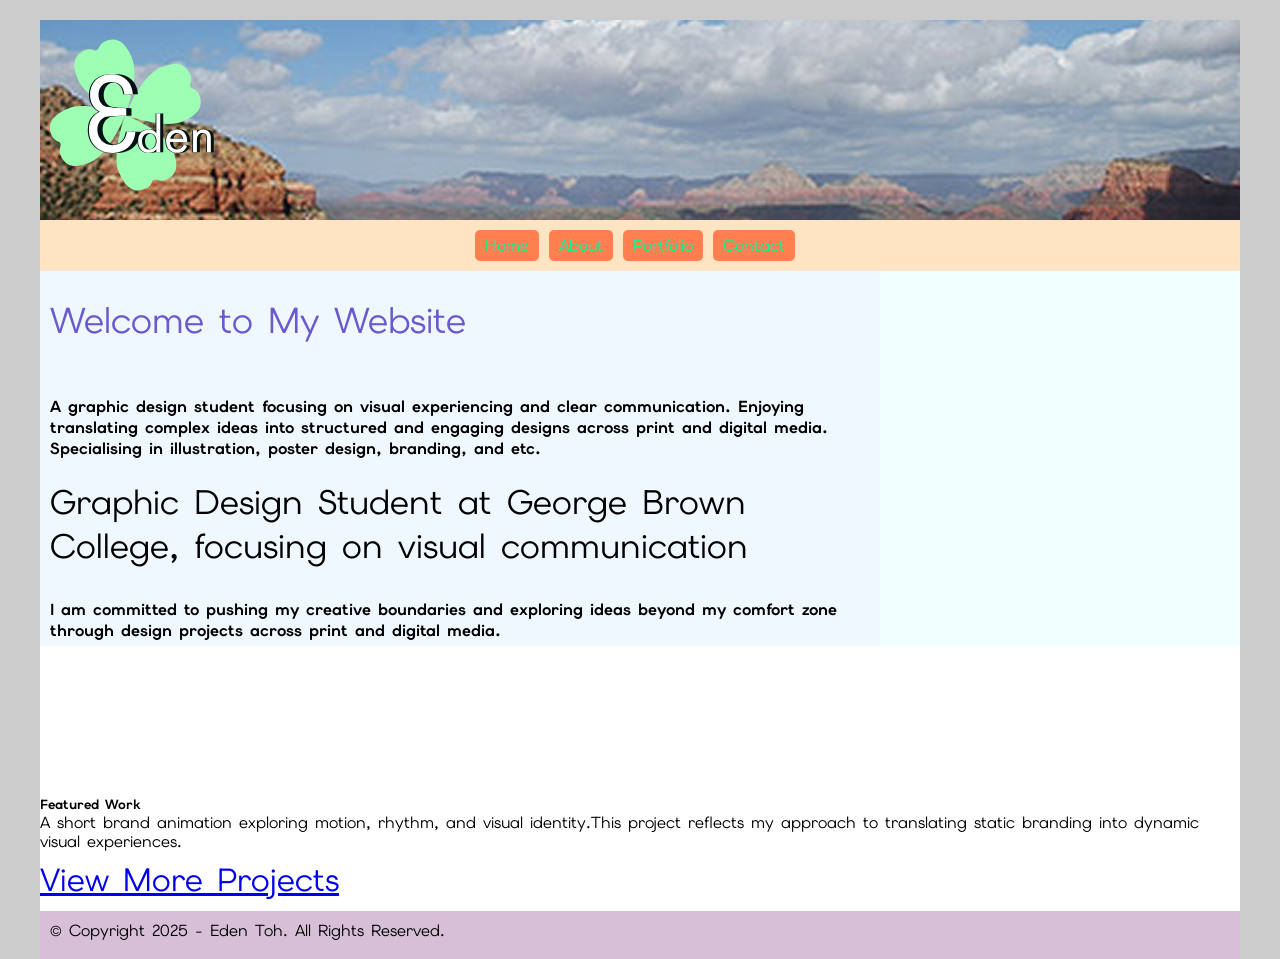
<file: index.html>
<!DOCTYPE>
<html lang="en">
<head>
    <meta charset="UTF-8">
    <meta name="viewport" content="width=device-width,initial-scale=1.0">
    <title>Eden Toh - Graphic Designer in Toronto</title>
    <link href="styles/main.css" rel="stylesheet">
    <link rel="preconnect" href="https://fonts.googleapis.com">
    <link rel="preconnect" href="https://fonts.gstatic.com" crossorigin>
    <link href="https://fonts.googleapis.com/css2?family=Elms+Sans:ital,wght@0,100..900;1,100..900&family=Open+Sans:ital,wght@0,300..800;1,300..800&display=swap" rel="stylesheet">
    
</head>
<body>
  <div class="container">

    <header>

      <a href="index.html">
        <img src="images/Eden_logo.svg" alt="Eden logo" width="190" id="logo">
      </a>
      
        <h1>
          <br>Eden Toh<br>
        </h1>

        <h2>
          <br><span>Graphic Designer<br>in Toronto</span>
        </h2>

    </header>

    <nav>
      <ul>
        <li><a href="index.html">Home</a></li>
        <li><a href="about.html">About</a></li>
        <li><a href="portfolio.html">Portfolio</a></li>
        <li><a href="contact.html">Contact</a></li>
      </ul>
    </nav>

    <main>
      <br><h1>Welcome to My Website</h1>

      <br><br><h4>A <b>graphic design</b> student focusing on <strong>visual experiencing</strong> and <strong>clear communication</strong>. Enjoying translating complex ideas into structured and engaging designs across print and digital media. Specialising in illustration, poster design, branding, and etc.</h4><br>

      <h2>Graphic Design Student at George Brown College, focusing on visual communication</h2><br>

      <h4>I am committed to pushing my creative boundaries and exploring ideas beyond my comfort zone through design projects across print and digital media.</h4>
    </main>

    <aside>
      <!-- <img src="images/Homepage_profile.jpeg"> -->
    </aside>

  <div class="feature">
      <video autoplay muted loop>
        <source src="Video/Shortclips.mp4" id="short video">
      </video>

      <div class="featuretext">
        <h5>Featured Work</h5>
        <p>A short brand animation exploring motion, rhythm, and visual identity.This project reflects my approach to translating static branding into dynamic visual experiences.</p>
        <div class="featurelink">
        <a href="portfolio.html"><h3>View More Projects</h3></a>
        </div>
      </div>

  </div>

    <footer>
      <p>&copy; Copyright 2025 - Eden Toh. All Rights Reserved.</p>
    </footer>

  </div><!--Div Contain End-->
</body>
</html>
</file>
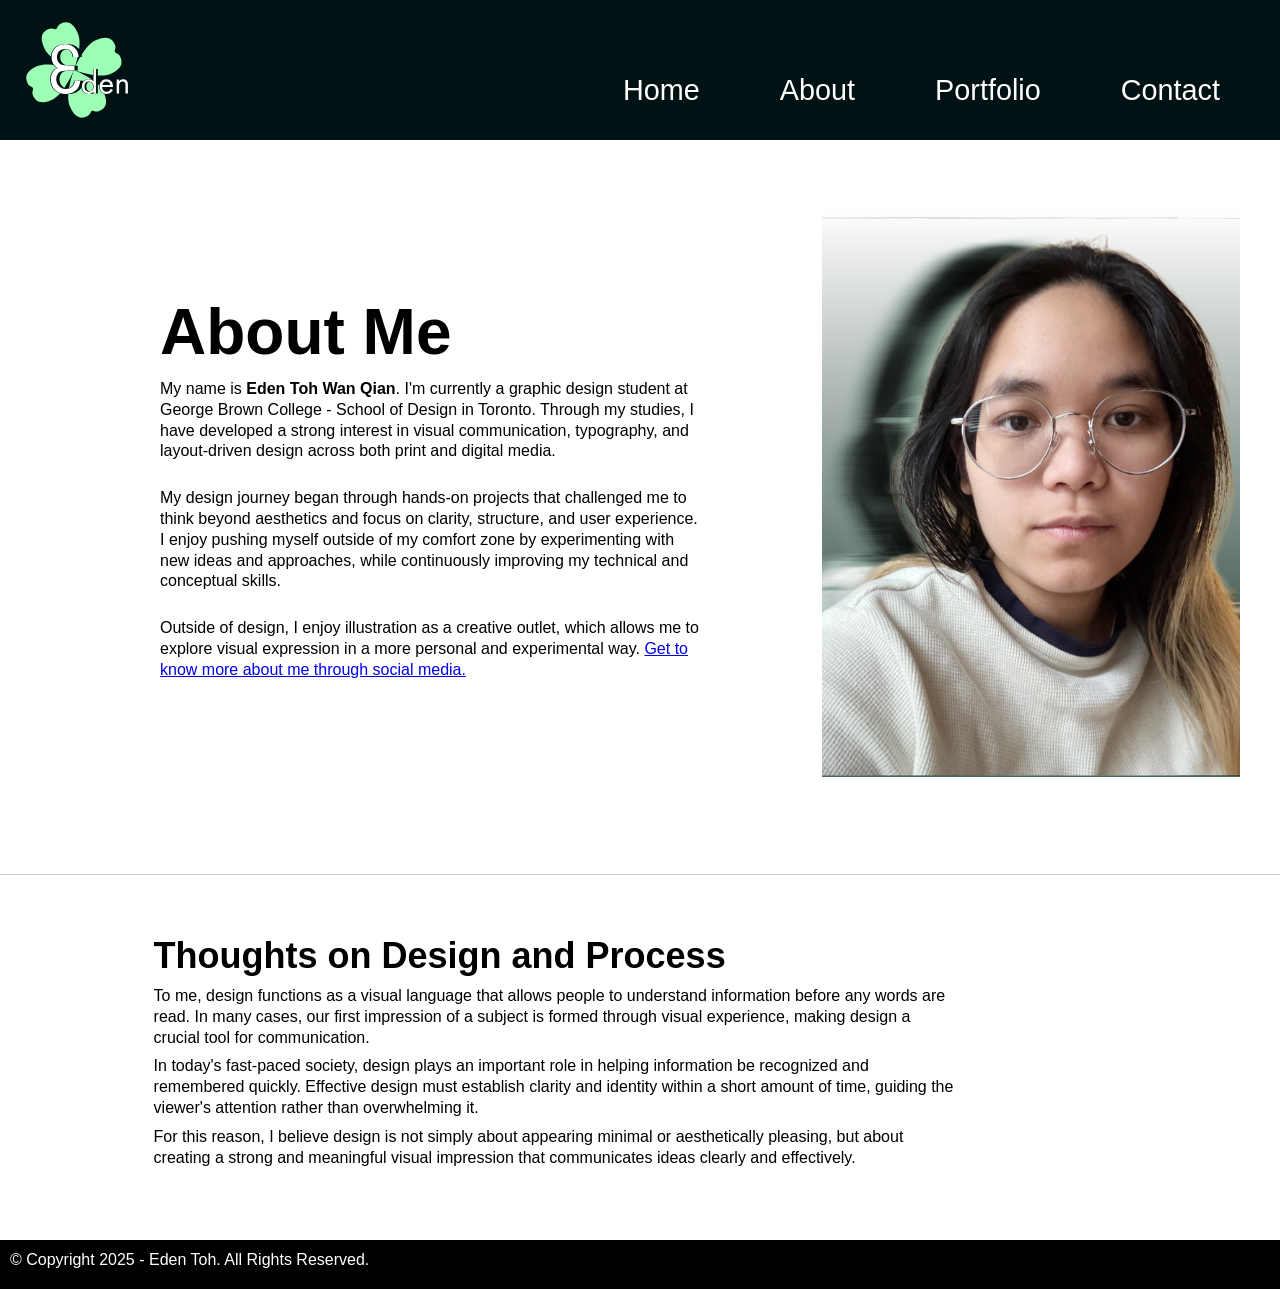
<file: about.html>
<!DOCTYPE>
<html lang="en">
<head>
    <meta charset="UTF-8">
    <meta name="viewport" content="width=device-width,initial-scale=1.0">
    <title>Eden - Graphic Designer in Toronto</title>
    <link href="styles/inner.css" rel="stylesheet">
    <link rel="preconnect" href="https://fonts.googleapis.com">
    <link rel="preconnect" href="https://fonts.gstatic.com" crossorigin>
    <link href="https://fonts.googleapis.com/css2?family=Elms+Sans:ital,wght@0,100..900;1,100..900&display=swap" rel="stylesheet">
    
</head>
<body>
  <div class="container">

    <header class="navbar">
        <!-- Logo and link to home page -->
        <a href="index.html" class="logo-link">
            <img src="images/Eden_logo.svg" alt="Website Logo" width="120" class="logo">
        </a>
        
        <nav class="navigation-links">
            <ul>
                <li><a href="index.html">Home</a></li>
                <li><a href="about.html">About</a></li>
                <li><a href="portfolio.html">Portfolio</a></li>
                <li><a href="contact.html">Contact</a></li>
            </ul>
        </nav>
    </header>

    <main>
      <div class="profile">
        <div class="profiletext">
        <h1>About Me</h1>

        <p>My name is <strong>Eden Toh Wan Qian</strong>. I'm currently a graphic design student at George Brown College - School of Design in Toronto. Through my studies, I have developed a strong interest in visual communication, typography, and layout-driven design across both print and digital media.</p><br>
        <p>My design journey began through hands-on projects that challenged me to think beyond aesthetics and focus on clarity, structure, and user experience. I enjoy pushing myself outside of my comfort zone by experimenting with new ideas and approaches, while continuously improving my technical and conceptual skills.</p><br>
        <p>Outside of design, I enjoy illustration as a creative outlet, which allows me to explore visual expression in a more personal and experimental way. <a href="portfolio.html">Get to know more about me through social media.</a></p>
            
        </div>

        <img src="images/Aboutme_profile.svg" Alt="profile" width="500" id="profile">

      </div>

    </main>

    <hr>

    <div class="reflection">
      <h2>Thoughts on Design and Process</h2>

      <p>To me, design functions as a visual language that allows people to understand information before any words are read. In many cases, our first impression of a subject is formed through visual experience, making design a crucial tool for communication.</p>
      <p>In today's fast-paced society, design plays an important role in helping information be recognized and remembered quickly. Effective design must establish clarity and identity within a short amount of time, guiding the viewer's attention rather than overwhelming it.</p>
      <p>For this reason, I believe design is not simply about appearing minimal or aesthetically pleasing, but about creating a strong and meaningful visual impression that communicates ideas clearly and effectively.</p>
    </div>

    <footer>
      <p>&copy; Copyright 2025 - Eden Toh. All Rights Reserved.</p>
    </footer>

  </div><!--Div Contain End-->
</body>
</html>
</file>
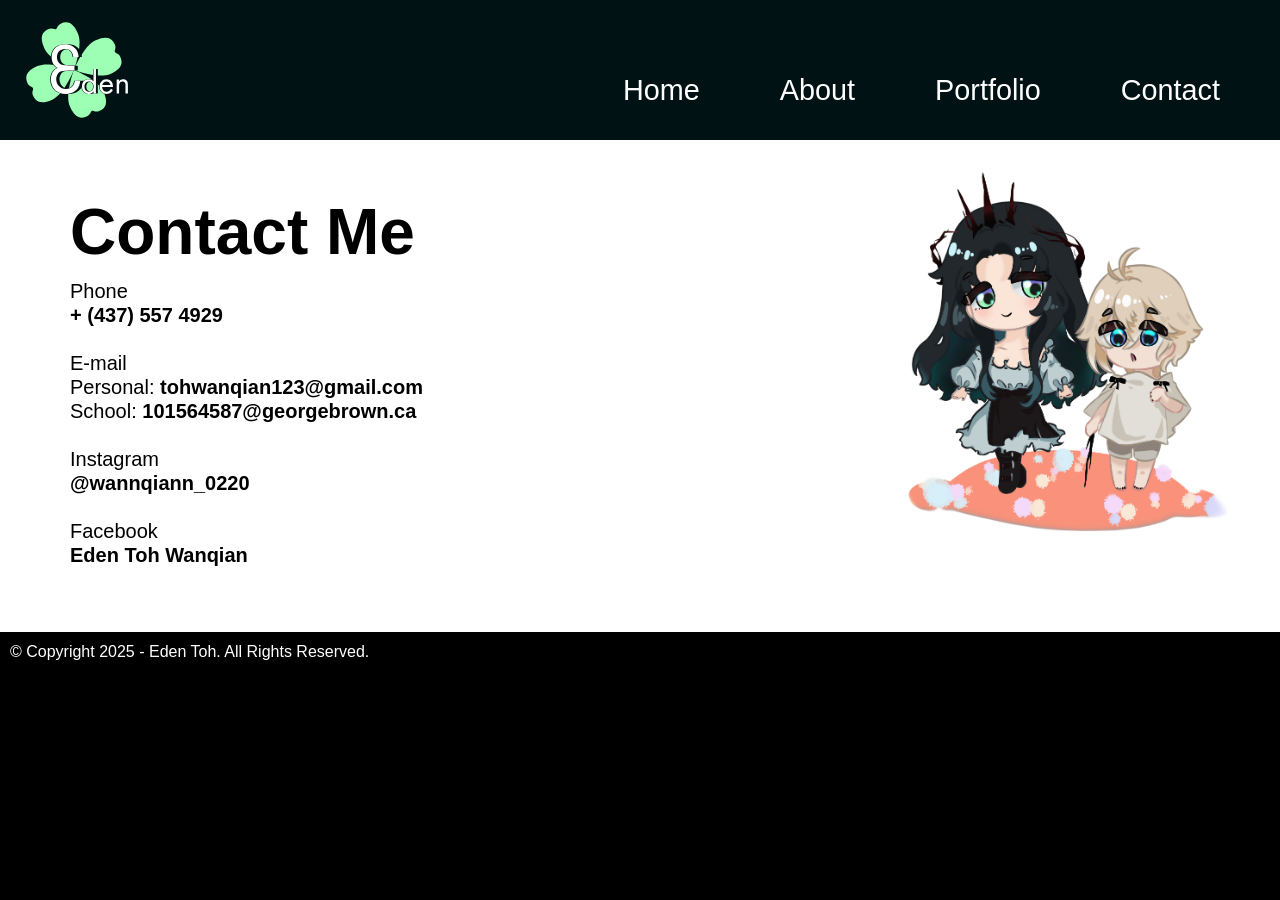
<file: contact.html>
<!DOCTYPE>
<html lang="en">
<head>
    <meta charset="UTF-8">
    <meta name="viewport" content="width=device-width,initial-scale=1.0">
    <title>Eden - Graphic Designer in Toronto</title>
    <link href="styles/inner.css" rel="stylesheet">
    <link rel="preconnect" href="https://fonts.googleapis.com">
    <link rel="preconnect" href="https://fonts.gstatic.com" crossorigin>
    <link href="https://fonts.googleapis.com/css2?family=Elms+Sans:ital,wght@0,100..900;1,100..900&display=swap" rel="stylesheet">
    
</head>
<body>
  <div class="container">
    <header class="navbar">
        <!-- Logo and link to home page -->
        <a href="index.html" class="logo-link">
            <img src="images/Eden_logo.svg" alt="Website Logo" width="120" class="logo">
        </a>
        
        <nav class="navigation-links">
            <ul>
                <li><a href="index.html">Home</a></li>
                <li><a href="about.html">About</a></li>
                <li><a href="portfolio.html">Portfolio</a></li>
                <li><a href="contact.html">Contact</a></li>
            </ul>
        </nav>
    </header>
    
    <div class="content-wrap">
        <main>
        <h1>Contact Me</h1>

        <h4>Phone<br><strong>+ (437) 557 4929</strong><br><br>E-mail<br>Personal: <strong>tohwanqian123@gmail.com</strong><br>School: <strong>101564587@georgebrown.ca</strong><br><br>Instagram<br><strong>@wannqiann_0220</strong><br><br>Facebook<br><strong>Eden Toh Wanqian</strong></h4>

        </main>

        <aside>
        <img src="images/Contactpage_img.png" alt="Contactpage_decoration" width="800" id="decoration">
        </aside>

    </div>

    <footer>
      <p>&copy; Copyright 2025 - Eden Toh. All Rights Reserved.</p>
    </footer>

  </div><!--Div Contain End-->
</body>
</html>
</file>
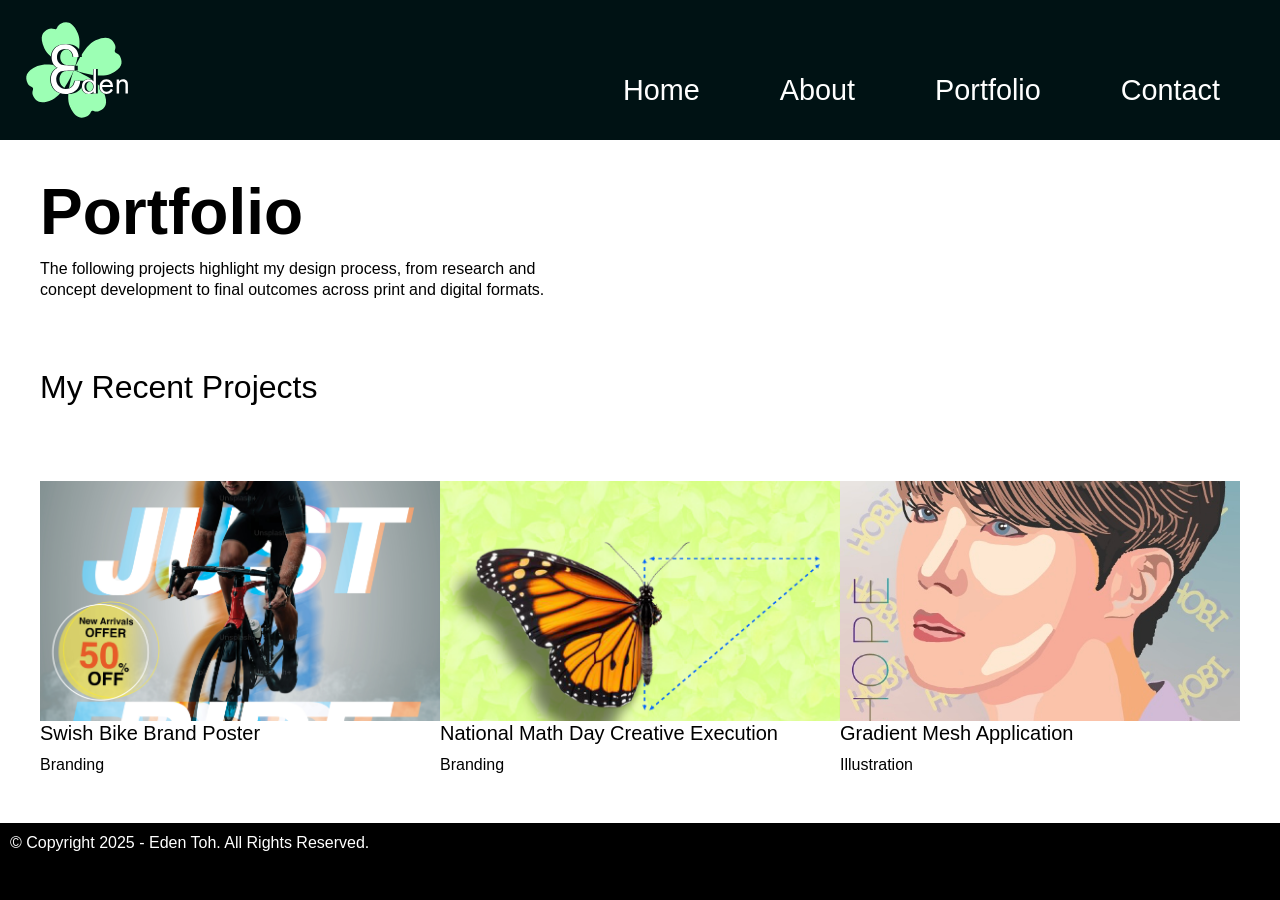
<file: portfolio.html>
<!DOCTYPE>
<html lang="en">
<head>
    <meta charset="UTF-8">
    <meta name="viewport" content="width=device-width,initial-scale=1.0">
    <title>Eden - Graphic Designer in Toronto</title>
    <link href="styles/filegrid.css" rel="stylesheet">
    <link rel="preconnect" href="https://fonts.googleapis.com">
    <link rel="preconnect" href="https://fonts.gstatic.com" crossorigin>
    <link href="https://fonts.googleapis.com/css2?family=Elms+Sans:ital,wght@0,100..900;1,100..900&display=swap" rel="stylesheet">
    
</head>
<body>
  <div class="container">

    <header class="navbar">
        <!-- Logo and link to home page -->
        <a href="index.html" class="logo-link">
            <img src="images/Eden_logo.svg" alt="Website Logo" width="120" class="logo">
        </a>
        
        <nav class="navigation-links">
            <ul>
                <li><a href="index.html">Home</a></li>
                <li><a href="about.html">About</a></li>
                <li><a href="portfolio.html">Portfolio</a></li>
                <li><a href="contact.html">Contact</a></li>
            </ul>
        </nav>
    </header>

    <main>
      <h1>Portfolio</h1>

      <p>The following projects highlight my design process, from research and concept development to final outcomes across print and digital formats.</p>

      <h3>My Recent Projects</h3>
    </main>

    <section class="portfolio-grid">
      
      <article class="Project">    
        <div class="project-thumb">
          <img src="images/brandrollout_poster.jpg" alt="Brand Rollout" id="poster">
        </div>
          <h4>Swish Bike Brand Poster</h4>
          <p>Branding</p>
      </article>
      
      <article class="Project">    
        <div class="project-thumb">
          <img src="images/Artboard 2_mathday.jpg" alt="Math Day Poster" id="poster">
        </div>
          <h4>National Math Day Creative Execution</h4>
          <p>Branding</p>
      </article>
      
      <article class="Project">    
        <div class="project-thumb">
          <img src="images/IMG_0342.jpg" alt="Gradient Mesh" id="Digitalapp">
        </div>
          <h4>Gradient Mesh Application</h4>
          <p>Illustration</p>
      </article>
    </section>

    <!-- <aside class="sidebar">
      <h2>Project Type</h2>
      <ul>
        <li>Branding</li>
        <li>Typography</li>
        <li>Website</li>
        <li>Drawing</li>
        <li>Sketchbook</li>
        </ul>
    </aside> -->

    <footer>
      <p>&copy; Copyright 2025 - Eden Toh. All Rights Reserved.</p>
    </footer>

  </div><!--Div Contain End-->
</body>
</html>
</file>
<file: styles/main.css>
/* reset css */
*{
    padding: 0;
    margin: 0;
    box-sizing: border-box;
}

body{
    background-color: #cccccc;
    font-family: "Elms Sans", sans-serif;
    font-size: 100%; /* 16px (12pt) default font size | 1em is 100% default font size */
    color: #000000;
}

h1{
    padding-bottom: 10px;
    font-size: 2.25em; /* 36px / 16px = 2.25em or 225% */
    font-weight: normal;
}

h2{
    padding-bottom: 10px;
    font-size: 2.125em; /* 34px */
    font-weight: normal;
}

h3{
    padding-bottom: 10px;
    font-size: 2em;
    font-weight: normal;
}

p{
    line-height: 1.2;
    padding-bottom: 8px;
}

img{
    max-width: 100%;
    height: auto;
}

.container{
    background-color: #ffffff;
    max-width: 1200px;
    margin-left: auto;
    margin-right: auto;
    margin-top: 20px;

    display: flex;
    flex-wrap: wrap;
}

header{
    /* background-color: salmon;   */
    flex: 1 0 100%;
    height: 200px;
    background-image: url(../images/header-desktop.png);
}

nav{
    background-color: bisque;
    flex: 1 0 100%;
}

nav ul{
    list-style-type: none;
    display: flex;
    justify-content: center;
    padding: 10px;
}

nav a:link, #nav a:visited{
    background-color: #ff7f50;
    text-decoration: none;
    color: #00fa9a;
    /* width: 150px; */
    display: block;
    padding: 5px 10px;
    margin-right: 10px;
    border-radius: 5px;
}

nav a:hover, #nav:active{
    background-color: midnightblue;
}

main{
    background-color: aliceblue;
    flex: 1 1 70%; /* 800px - target / context = result */
    padding: 5px 10px;
}

main h1{
    color: slateblue;
}

aside{
    background-color: azure;
    flex: 1 1 30%; /* 400px - target / context (1200) = result */
    padding: 5px 10px;
}

footer{
    background-color: thistle;
    flex: 1 0 100%;
    padding: 10px;
}

/* media queries for tablet screens 800px or smaller */
@media screen and (max-width: 800px){

    body{
        background-color: #333;
    }

    header{
        
        height: 100px;
        background-image: url(../images/header-tablet.png);
    }

    nav a:link, nav a:visited{
    
        padding: 10px 20px;
        margin-right: 20px;
    
}

main{

    flex: 1 1 60%; 
}

sidebar1{
    flex: 1 1 40%; 

}

} 

/* media queries for mobile screens 600px or smaller */
@media screen and (max-width: 600px){

    body{
        background-color: yellow;
    }

    header{
        
        height: 50px;
        background-image: url(../images/header-mobile.png);
        
    }

    container{
        flex-direction: column;
    }

    nav ul{
        flex-direction: column;
        align-items: stretch;
        width: 100%;
    }

    nav a:link, #nav a:visited{

    width: 100%;
    text-align: center;
    padding: 10px 20px;
    margin-bottom: 10px;
    }

main, #sidebar1{
    padding: 20px;
}


footer{
    text-align: center;

}
}
</file>
<file: styles/inner.css>
/* reset css */
*{
    padding: 0;
    margin: 0;
    box-sizing: border-box;
}

body{
    background-color: #000000;
    font-family: "Open Sans", sans-serif;
    font-size: 100%; /* 16px (12pt) default font size | 1em is 100% default font size */
    color: #000000;
}

h1{
    padding-bottom: 10px;
    font-size: 4em; /* 36px / 16px = 2.25em or 225% */
    font-weight: black;
    color: #000000;
}

.profile{
    display: flex;
}

.profiletext{
    margin: 10%;
    justify-content: space-between;
}

hr{
    border: none;
    height: 1px;
    background-color: #cccccc;
    margin: 60px 0;
}

.inner-header h1{
    padding-bottom: 10px;
    font-size: 4em; /* 36px / 16px = 2.25em or 225% */
    font-weight: black;
    color: #000000;
    margin-left: 30px;
}

h2{
    padding-bottom: 10px;
    font-size: 2.25em; /* 32px */
    font-weight: bold;
    color: #000000;
    line-height: 1.15;
}

h3{
    padding-bottom: 10px;
    font-size: 2em;
    font-weight: normal;
}

h4{
    padding-bottom: 10px;
    font-size: 1.25em;
    font-weight: normal;
    line-height: 1.2;
}

h5{
    padding-bottom: 10px;
    font-size: 2.25em;
    font-weight: bold;
}

p{
    line-height: 1.3;
    padding-bottom: 8px;
}

img{
    max-width: 100%;
    height: auto;
}

.container{
    background-color: #ffffff;
    max-width: 1280px;

    flex-wrap: wrap;
}

.navbar {
    display: flex;
    justify-content: space-between;
    align-items: center;
    background-color: #001214;
    padding: 10px 20px;
    height: 140px;
}

.logo {
    height: 120px;
    width: auto;
}

.navigation-links ul {
    list-style: none;
    display: flex;
}

.navigation-links li a{
    color: white;
    text-decoration: none;
    padding: 10px 15px;
    font-size: 1.8em;
}

nav a:link, nav a:visited{
    background-color: #001214;
    text-decoration: none;
    color: #ffffff;
    display: block;
    text-align: center;
    padding: 20px 0;
    margin: 40;
    margin-bottom: 0;
}

nav li{
    flex: 1;
}

nav a:hover, #nav:active{
    color: #9CFFB4;
}

.content-wrap{
    display: flex;
    max-width: 1280px;
    margin: 0 auto;
    padding: 20px 30px;
}

main{
    background-color: #ffffff;
    flex: 2; /* 800px - target / context = result */
    padding: 5px 10px;
    margin: 30px;
}

main h1{
    color: #000000;
}

.reflection{
    margin-left: 12%;
    margin-right: 25%;
    padding-bottom: 5%;
}

aside{
    background-color: #ffffff;
    flex: 1; /* 400px - target / context (1200) = result */
    padding: 5px 10px;
}

footer{
    background-color: #000000;
    flex: 1 0 100%;
    padding: 10px;
    color: #ffffff;
}

/* media queries for tablet screens 800px or smaller */
@media screen and (max-width: 800px){

    body{
        background-color: #000000;
    }

    header{
        
        height: 100px;
        background-image: url(../images/Hero_section.png);
    }

    nav a:link, nav a:visited{
    
        padding: 10px 20px;
        margin-right: 20px;
    
}

main{
    flex: 1 1 60%; 
}

sidebar1{
    flex: 1 1 40%; 

}

} 

/* media queries for mobile screens 600px or smaller */
@media screen and (max-width: 600px){

    body{
        background-color: yellow;
    }

    header{
        
        height: 50px;
        background-image: url(../images/Hero_section.png);
        
    }

    container{
        flex-direction: column;
    }

    nav ul{
        flex-direction: column;
        align-items: stretch;
        width: 100%;
    }

    nav a:link, #nav a:visited{

    width: 100%;
    text-align: center;
    padding: 10px 20px;
    margin-bottom: 10px;
    }

main, #sidebar1{
    padding: 20px;
}


footer{
    text-align: center;

}
}
</file>
<file: styles/filegrid.css>
/* reset css */
*{
    padding: 0;
    margin: 0;
    box-sizing: border-box;
}

body{
    background-color: #000000;
    font-family: "Open Sans", sans-serif;
    font-size: 100%; /* 16px (12pt) default font size | 1em is 100% default font size */
    color: #000000;
}

h1{
    padding-bottom: 10px;
    font-size: 4em; /* 36px / 16px = 2.25em or 225% */
    font-weight: black;
    color: #000000;
}

.inner-header h1{
    padding-bottom: 10px;
    font-size: 4em; /* 36px / 16px = 2.25em or 225% */
    font-weight: black;
    color: #000000;
    margin-left: 30px;
}

h2{
    padding-bottom: 10px;
    font-size: 2.25em; /* 32px */
    font-weight: bold;
    color: #000000;
    line-height: 1.15;
}

h3{
    padding-top: 5%;
    font-size: 2em;
    font-weight: normal;
}

h4{
    padding-bottom: 10px;
    font-size: 1.25em;
    font-weight: normal;
    line-height: 1.2;
}

h5{
    padding-bottom: 10px;
    font-size: 2.25em;
    font-weight: bold;
}

p{
    line-height: 1.3;
    padding-bottom: 8px;
    margin-right: 55%;
}

img{
    max-width: 100%;
    height: auto;
}

.container{
    background-color: #ffffff;
    max-width: 1280px;

    flex-wrap: wrap;
}

.navbar {
    display: flex;
    justify-content: space-between;
    align-items: center;
    background-color: #001214;
    padding: 10px 20px;
    height: 140px;
}

.logo {
    height: 120px;
    width: auto;
}

.navigation-links ul {
    list-style: none;
    display: flex;
}

.navigation-links li a{
    color: white;
    text-decoration: none;
    padding: 10px 15px;
    font-size: 1.8em;
}

nav a:link, nav a:visited{
    background-color: #001214;
    text-decoration: none;
    color: #ffffff;
    display: block;
    text-align: center;
    padding: 20px 0;
    margin: 40;
    margin-bottom: 0;
}

nav li{
    flex: 1;
}

nav a:hover, #nav:active{
    color: #9CFFB4;
}

.content-wrap{
    display: flex;
    max-width: 1280px;
    margin: 0 auto;
    padding: 20px 30px;
}

main{
    background-color: #ffffff;
    flex: 2; /* 800px - target / context = result */
    padding: 5px 10px;
    margin: 30px;
}

main h1{
    color: #000000;
}

.portfolio-grid{
    display: grid;
    grid-template-columns: repeat(auto-fit, minmax(280px, 1fr));
    padding: 40px;
}

.project h3{
    margin-top: 15px;
}

.project-thumb{
    width: 100%;
    height: 240px;
    overflow: hidden;
}

.project-thumb img{
    width: 100%;
    height: 100%;
    object-fit: cover;
}

aside{
    background-color: #233537;
    flex: 1; /* 400px - target / context (1200) = result */
    padding: 5px 10px;
}

.sidebar{
    width: 300px;
}

.sidebar ul{
    list-style: none;
    padding: 0;
}

.sidebar li{
    margin-bottom: 10px;
    font-size: 1.5em;
}

footer{
    background-color: #000000;
    flex: 1 0 100%;
    padding: 10px;
    color: #ffffff;
}

/* media queries for tablet screens 800px or smaller */
@media screen and (max-width: 800px){

    body{
        background-color: #000000;
    }

    header{
        
        height: 100px;
        background-image: url(../images/Hero_section.png);
    }

    nav a:link, nav a:visited{
    
        padding: 10px 20px;
        margin-right: 20px;
    
}

main{
    flex: 1 1 60%; 
}

sidebar1{
    flex: 1 1 40%; 

}

} 

/* media queries for mobile screens 600px or smaller */
@media screen and (max-width: 600px){

    body{
        background-color: yellow;
    }

    header{
        
        height: 50px;
        background-image: url(../images/Hero_section.png);
        
    }

    container{
        flex-direction: column;
    }

    nav ul{
        flex-direction: column;
        align-items: stretch;
        width: 100%;
    }

    nav a:link, #nav a:visited{

    width: 100%;
    text-align: center;
    padding: 10px 20px;
    margin-bottom: 10px;
    }

main, #sidebar1{
    padding: 20px;
}


footer{
    text-align: center;

}
}
</file>
